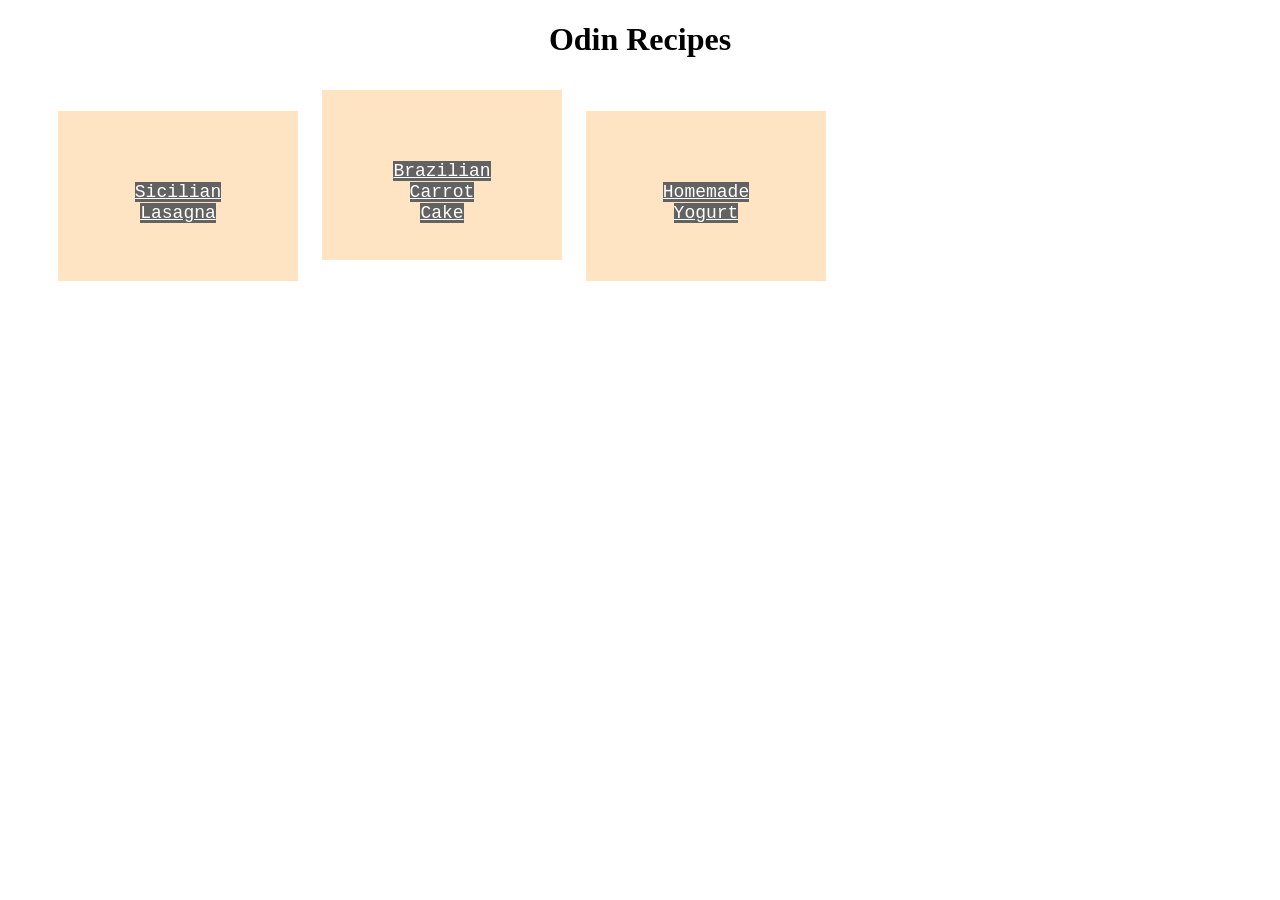
<file: index.html>
<!DOCTYPE html>
<html lang="en">
    <head>
        <meta charset="UTF-8">
        <link rel="stylesheet" href="styles.css">
        <title>Homepage | Odin Recipes</title>
    </head>
    <body>
        <div class="home-banner">
            <h1>Odin Recipes</h1>
        </div>
        <div>
            <ul>
                <li class="recipe-nav"><a href="recipes/lasagna.html">Sicilian Lasagna</a></li>
                <li class="recipe-nav"><a href="recipes/carrot_cake.html">Brazilian Carrot Cake</a></li>
                <li class="recipe-nav"><a href="recipes/yogurt.html">Homemade Yogurt</a></li>
            </ul>
        </div>
    </body>
</html>
</file>
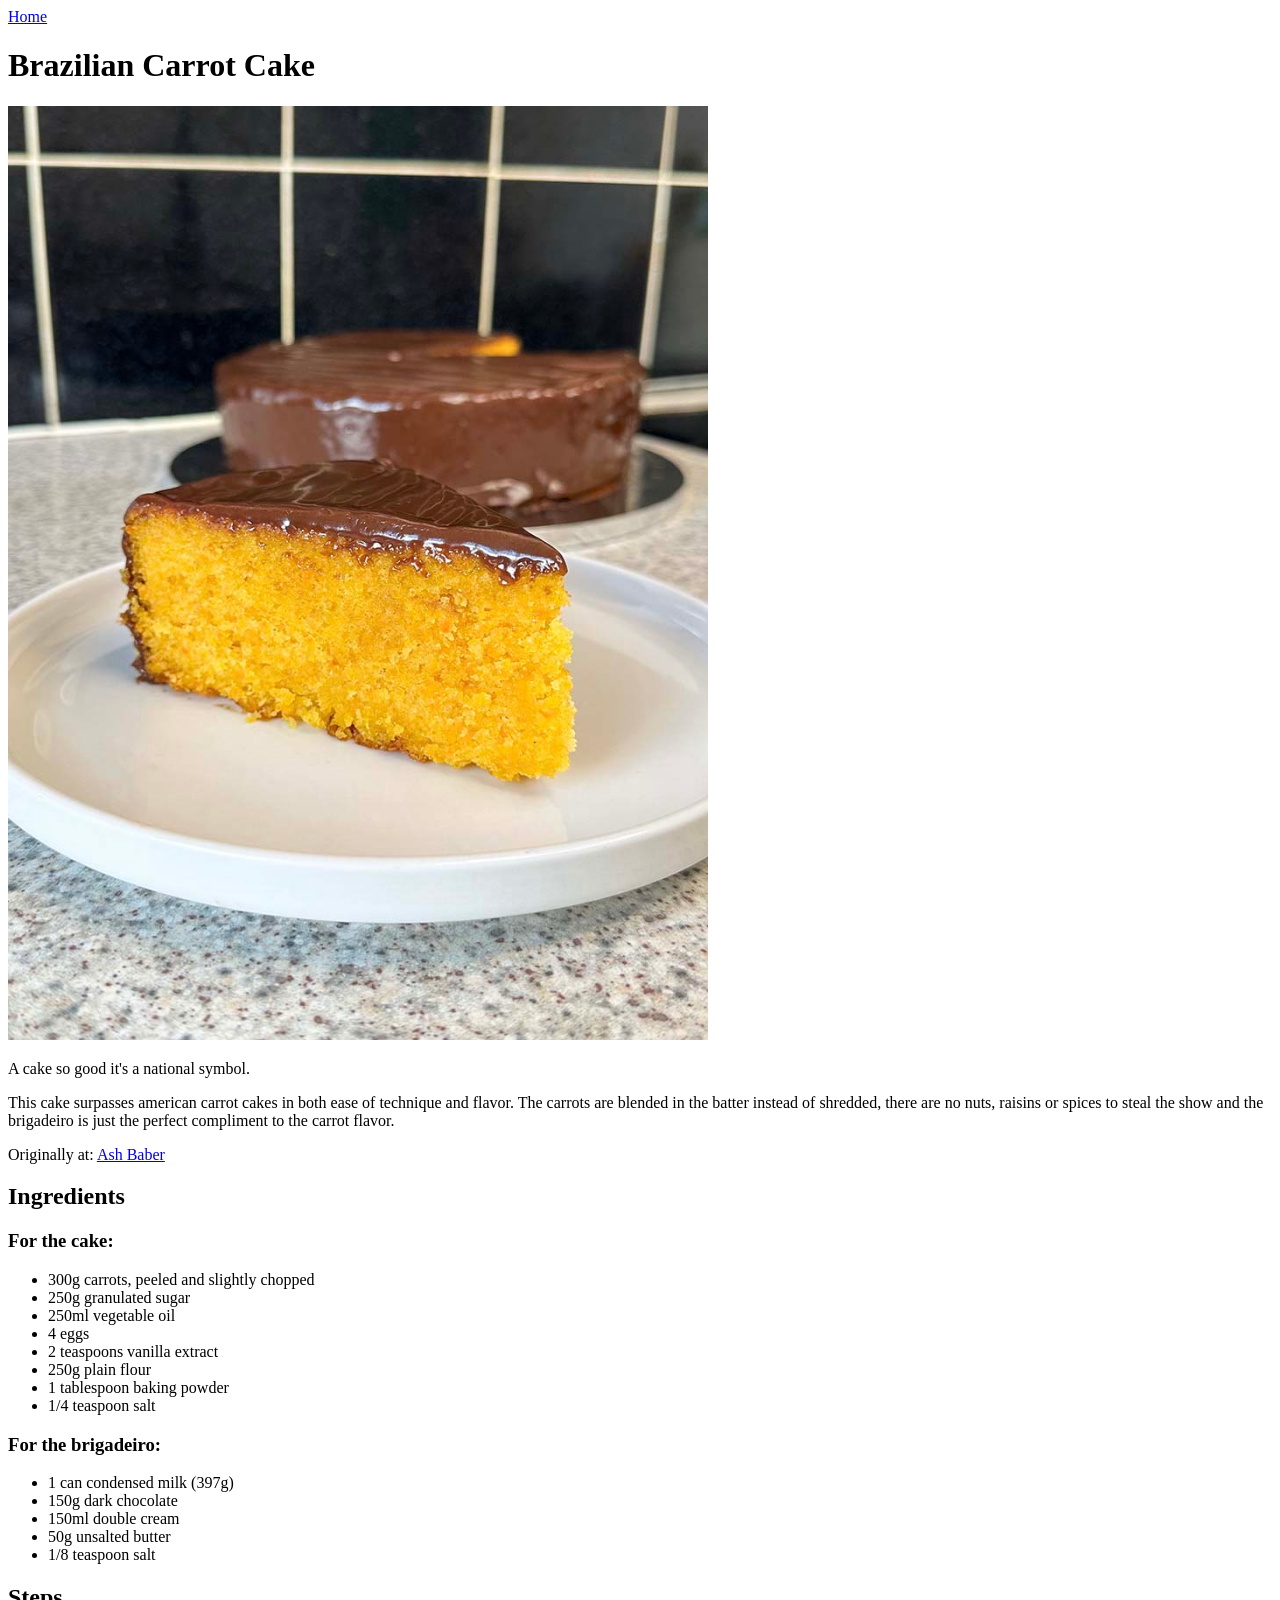
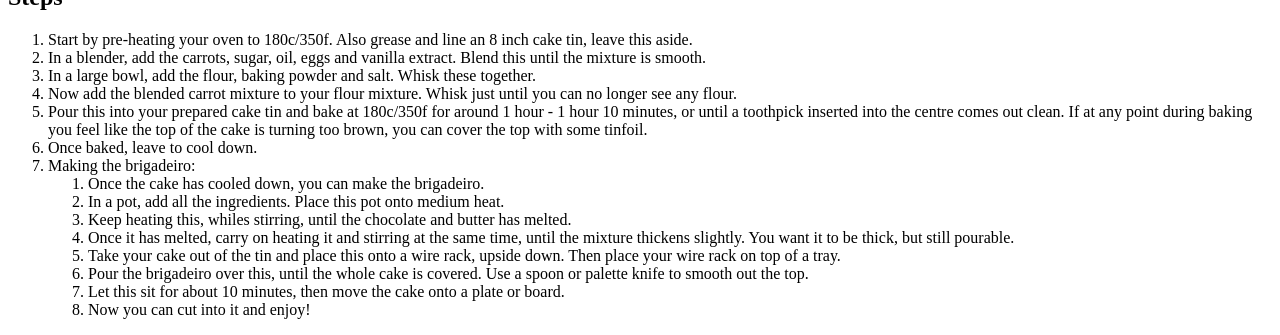
<file: recipes/carrot cake.html>
<!DOCTYPE html>
<html lang="en">
    <head>
        <meta charset="UTF-8">
        <title>Carrot Cake Recipe</title>
    </head>
    <body>
        <a href="../index.html">Home</a>
        <h1>Brazilian Carrot Cake</h1>
        <img src="../images/carrot_cake.jpg" width="700"/>
        <p>A cake so good it's a national symbol.</p>
        <p>This cake surpasses american carrot cakes in both ease of technique and flavor. The carrots are blended in the batter instead of shredded, there are no nuts, raisins or spices to steal the show and the brigadeiro is just the perfect compliment to the carrot flavor.</p>
        <p>Originally at: <a href="https://ashbaber.com/brazilian-carrot-cake/">Ash Baber</a></p>
        <h2>Ingredients</h2>
        <h3>For the cake:</h3>
        <ul>
            <li>300g carrots, peeled and slightly chopped</li>
            <li>250g granulated sugar</li>
            <li>250ml vegetable oil</li>
            <li>4 eggs</li>
            <li>2 teaspoons vanilla extract</li>
            <li>250g plain flour</li>
            <li>1 tablespoon baking powder</li>
            <li>1/4 teaspoon salt</li>
        </ul>
        <h3>For the brigadeiro:</h3>
        <ul>
            <li>1 can condensed milk (397g)</li>
            <li>150g dark chocolate</li>
            <li>150ml double cream</li>
            <li>50g unsalted butter</li>
            <li>1/8 teaspoon salt</li>
        </ul>
        <h2>Steps</h2>
        <ol>
            <li>Start by pre-heating your oven to 180c/350f. Also grease and line an 8 inch cake tin, leave this aside.</li>
            <li>In a blender, add the carrots, sugar, oil, eggs and vanilla extract. Blend this until the mixture is smooth.</li>
            <li>In a large bowl, add the flour, baking powder and salt. Whisk these together.</li>
            <li>Now add the blended carrot mixture to your flour mixture. Whisk just until you can no longer see any flour.</li>
            <li>Pour this into your prepared cake tin and bake at 180c/350f for around 1 hour - 1 hour 10 minutes, or until a toothpick inserted into the centre comes out clean. If at any point during baking you feel like the top of the cake is turning too brown, you can cover the top with some tinfoil.</li>
            <li>Once baked, leave to cool down.</li>
            <li>Making the brigadeiro:
                <ol>
                    <li>Once the cake has cooled down, you can make the brigadeiro.</li>
                    <li>In a pot, add all the ingredients. Place this pot onto medium heat.</li>
                    <li>Keep heating this, whiles stirring, until the chocolate and butter has melted.</li>
                    <li>Once it has melted, carry on heating it and stirring at the same time, until the mixture thickens slightly. You want it to be thick, but still pourable.</li>
                    <li>Take your cake out of the tin and place this onto a wire rack, upside down. Then place your wire rack on top of a tray.</li>
                    <li>Pour the brigadeiro over this, until the whole cake is covered. Use a spoon or palette knife to smooth out the top.</li>
                    <li>Let this sit for about 10 minutes, then move the cake onto a plate or board.</li>
                    <li>Now you can cut into it and enjoy!</li>
                </ol>
            </li>
        </ol>
        

    </body>
</html>
</file>
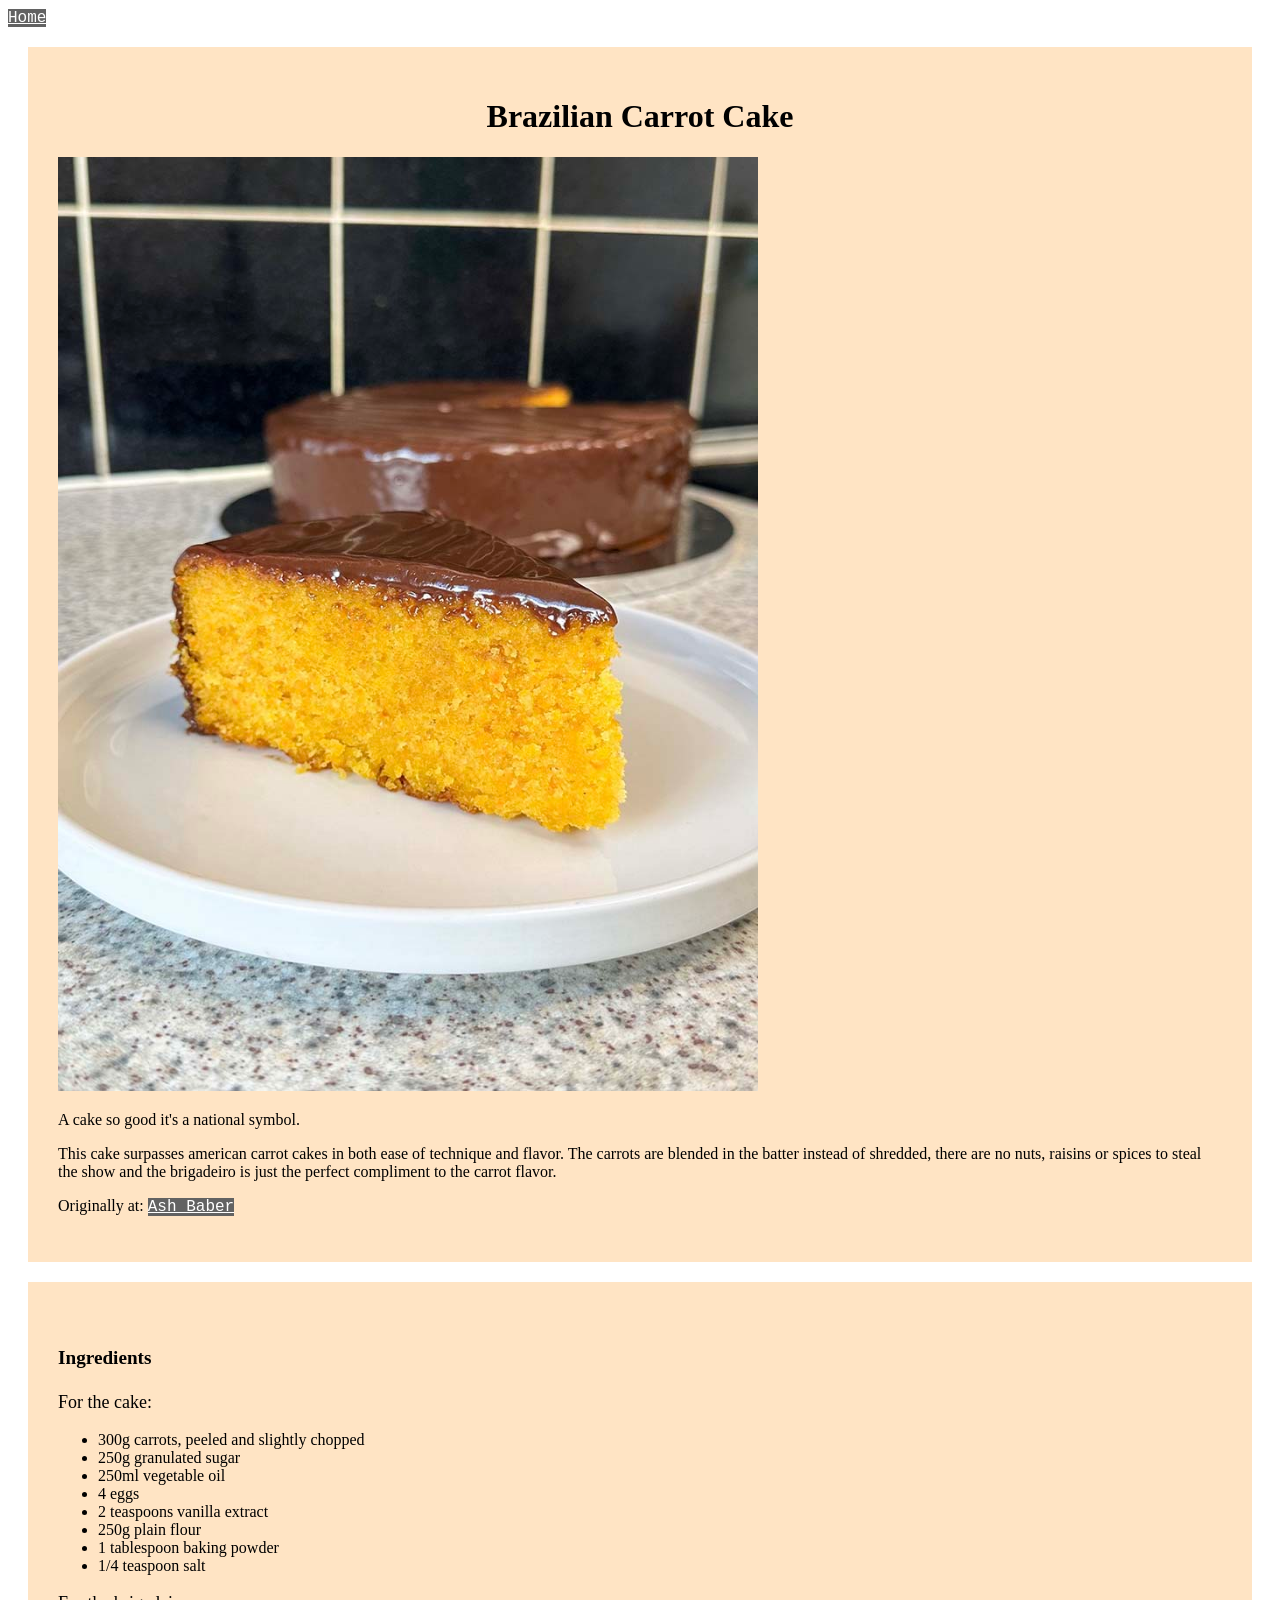
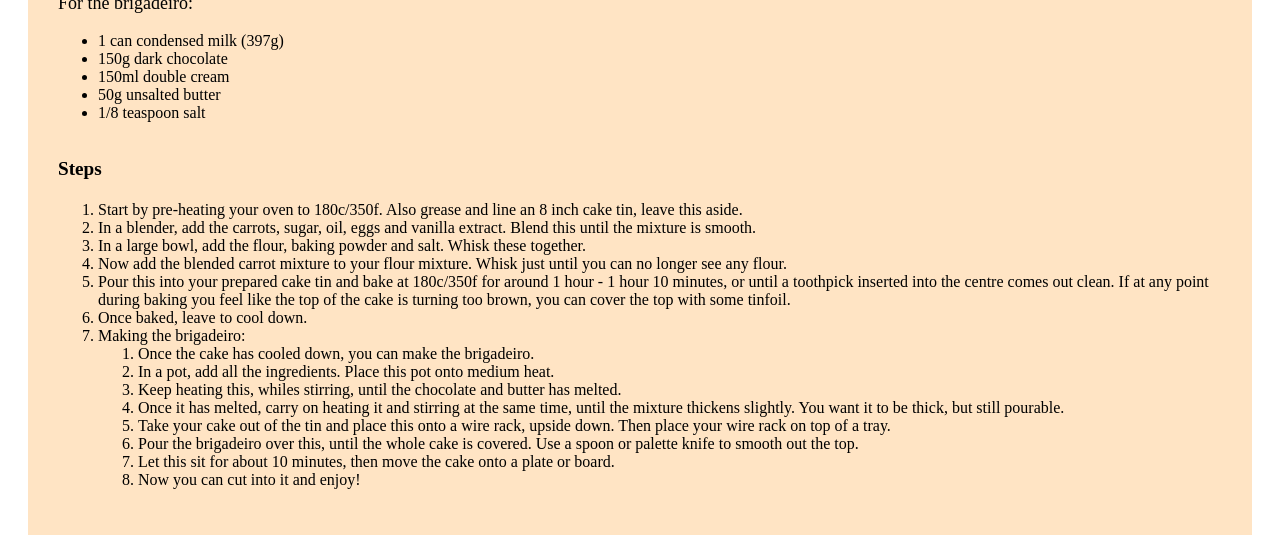
<file: recipes/carrot_cake.html>
<!DOCTYPE html>
<html lang="en">
    <head>
        <meta charset="UTF-8">
        <link rel="stylesheet" href="../styles.css">
        <title>Carrot Cake Recipe</title>
    </head>
    <body>
        <a href="../index.html">Home</a>
        <div class="top-card">
            <h1>Brazilian Carrot Cake</h1>
            <img src="../images/carrot_cake.jpg" width="700"/>
            <p>A cake so good it's a national symbol.</p>
            <p>This cake surpasses american carrot cakes in both ease of technique and flavor. The carrots are blended in the batter instead of shredded, there are no nuts, raisins or spices to steal the show and the brigadeiro is just the perfect compliment to the carrot flavor.</p>
            <p>Originally at: <a href="https://ashbaber.com/brazilian-carrot-cake/">Ash Baber</a></p>
        </div>
        <div class="recipe-card">
            <h2>Ingredients</h2>
            <h3>For the cake:</h3>
            <ul>
                <li>300g carrots, peeled and slightly chopped</li>
                <li>250g granulated sugar</li>
                <li>250ml vegetable oil</li>
                <li>4 eggs</li>
                <li>2 teaspoons vanilla extract</li>
                <li>250g plain flour</li>
                <li>1 tablespoon baking powder</li>
                <li>1/4 teaspoon salt</li>
            </ul>
            <h3>For the brigadeiro:</h3>
            <ul>
                <li>1 can condensed milk (397g)</li>
                <li>150g dark chocolate</li>
                <li>150ml double cream</li>
                <li>50g unsalted butter</li>
                <li>1/8 teaspoon salt</li>
            </ul>
            <h2>Steps</h2>
            <ol>
                <li>Start by pre-heating your oven to 180c/350f. Also grease and line an 8 inch cake tin, leave this aside.</li>
                <li>In a blender, add the carrots, sugar, oil, eggs and vanilla extract. Blend this until the mixture is smooth.</li>
                <li>In a large bowl, add the flour, baking powder and salt. Whisk these together.</li>
                <li>Now add the blended carrot mixture to your flour mixture. Whisk just until you can no longer see any flour.</li>
                <li>Pour this into your prepared cake tin and bake at 180c/350f for around 1 hour - 1 hour 10 minutes, or until a toothpick inserted into the centre comes out clean. If at any point during baking you feel like the top of the cake is turning too brown, you can cover the top with some tinfoil.</li>
                <li>Once baked, leave to cool down.</li>
                <li>Making the brigadeiro:
                    <ol>
                        <li>Once the cake has cooled down, you can make the brigadeiro.</li>
                        <li>In a pot, add all the ingredients. Place this pot onto medium heat.</li>
                        <li>Keep heating this, whiles stirring, until the chocolate and butter has melted.</li>
                        <li>Once it has melted, carry on heating it and stirring at the same time, until the mixture thickens slightly. You want it to be thick, but still pourable.</li>
                        <li>Take your cake out of the tin and place this onto a wire rack, upside down. Then place your wire rack on top of a tray.</li>
                        <li>Pour the brigadeiro over this, until the whole cake is covered. Use a spoon or palette knife to smooth out the top.</li>
                        <li>Let this sit for about 10 minutes, then move the cake onto a plate or board.</li>
                        <li>Now you can cut into it and enjoy!</li>
                    </ol>
                </li>
            </ol>
        </div>

    </body>
</html>
</file>
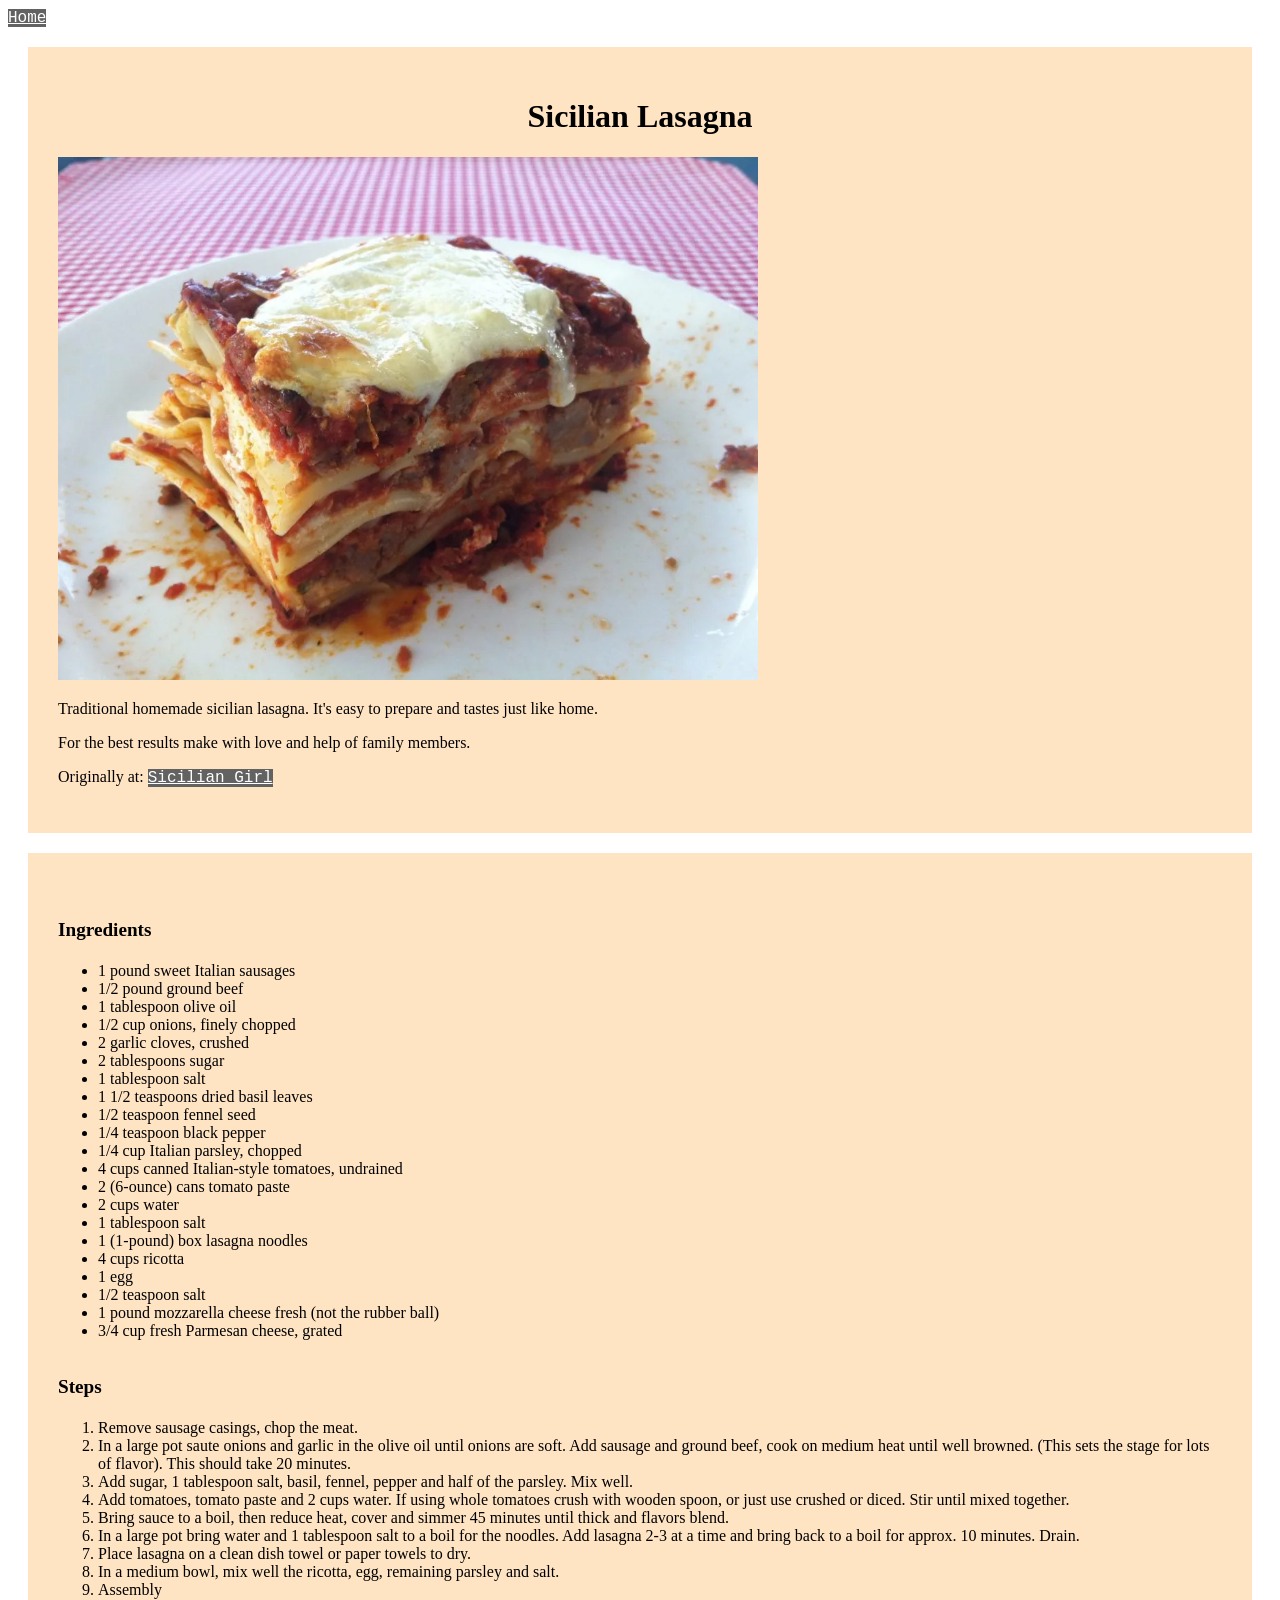
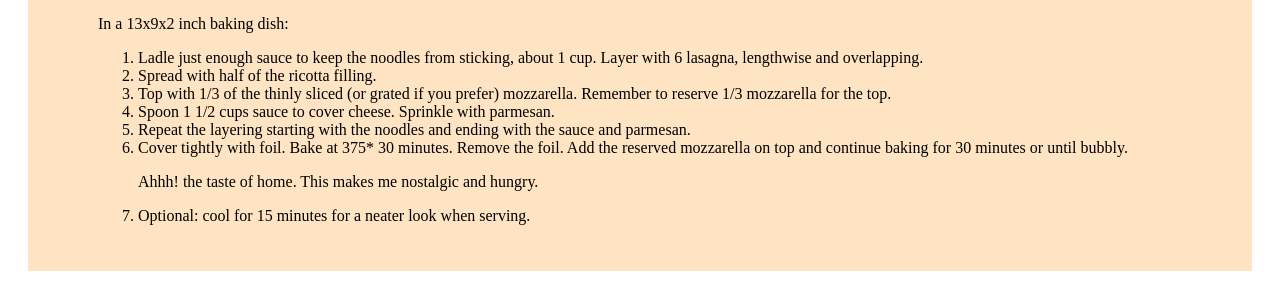
<file: recipes/lasagna.html>
<!DOCTYPE html>
<html lang="en">
    <head>
        <meta charset="UTF-8">
        <link rel="stylesheet" href="../styles.css">
        <title>Lasagna Recipe</title>
    </head>
    <body>
        <a href="../index.html">Home</a>
        <div class="top-card">
            <h1>Sicilian Lasagna</h1>
            <img src="../images/lasagna.webp" width="700"/>
            <p>Traditional homemade sicilian lasagna. It's easy to prepare and tastes just like home.</p>
            <p>For the best results make with love and help of family members.</p>
            <p>Originally at: <a href="https://siciliangirl.com/2011/12/moms-lasagna/">Sicilian Girl</a></p>
        </div>
        <div class="recipe-card">
            <h2>Ingredients</h2>
            <ul>
                <li>1 pound sweet Italian sausages</li>
                <li>1/2 pound ground beef</li>
                <li>1 tablespoon olive oil</li>
                <li>1/2 cup onions, finely chopped</li>
                <li>2 garlic cloves, crushed</li>
                <li>2 tablespoons sugar</li>
                <li>1 tablespoon salt</li>
                <li>1 1/2 teaspoons dried basil leaves</li>
                <li>1/2 teaspoon fennel seed</li>
                <li>1/4 teaspoon black pepper</li>
                <li>1/4 cup Italian parsley, chopped</li>
                <li>4 cups canned Italian-style tomatoes, undrained</li>
                <li>2 (6-ounce) cans tomato paste</li>
                <li>2 cups water</li>
                <li>1 tablespoon salt</li>
                <li>1 (1-pound) box lasagna noodles</li>
                <li>4 cups ricotta</li>
                <li>1 egg</li>
                <li>1/2 teaspoon salt</li>
                <li>1 pound mozzarella cheese fresh (not the rubber ball)</li>
                <li>3/4 cup fresh Parmesan cheese, grated</li>
            </ul>
            <h2>Steps</h2>
            <ol>
                <li>Remove sausage casings, chop the meat.</li>
                <li>In a large pot saute onions and garlic in the olive oil until onions are soft. Add sausage and ground beef, cook on medium heat until well browned. (This sets the stage for lots of flavor). This should take 20 minutes.</li>
                <li>Add sugar, 1 tablespoon salt, basil, fennel, pepper and half of the parsley. Mix well.</li>
                <li>Add tomatoes, tomato paste and 2 cups water. If using whole tomatoes crush with wooden spoon, or just use crushed or diced.  Stir until mixed together.</li>
                <li>Bring sauce to a boil, then reduce heat, cover and simmer 45 minutes until thick and flavors blend.</li>
                <li>In a large pot bring water and 1 tablespoon salt to a boil for the noodles. Add lasagna 2-3 at a time and bring back to a boil for approx. 10 minutes. Drain.</li>
                <li>Place lasagna on a clean dish towel or paper towels to dry.</li>
                <li>In a medium bowl, mix well the ricotta, egg, remaining parsley and salt.</li>
                <li>Assembly
                    <p>In a 13x9x2 inch baking dish:</p>
                    <ol>
                        <li>Ladle just enough sauce to keep the noodles from sticking, about 1 cup. Layer with 6 lasagna, lengthwise and overlapping.</li>
                        <li>Spread with half of the ricotta filling.</li>
                        <li>Top with 1/3 of the thinly sliced (or grated if you prefer) mozzarella. Remember to reserve 1/3 mozzarella for the top.</li>
                        <li>Spoon 1 1/2 cups sauce to cover cheese. Sprinkle with parmesan.</li>
                        <li>Repeat the layering starting with the noodles and ending with the sauce and parmesan.</li>
                        <li>Cover tightly with foil. Bake at 375* 30 minutes. Remove the foil. Add the reserved mozzarella on top and continue baking for 30 minutes or until bubbly.<p>Ahhh! the  taste of home. This makes me nostalgic and hungry.</p></li>
                        <li>Optional: cool for 15 minutes for a neater look when serving.</li>
                    </ol>
                </li>
            </ol>
        </div>
    </body>
</html>
</file>
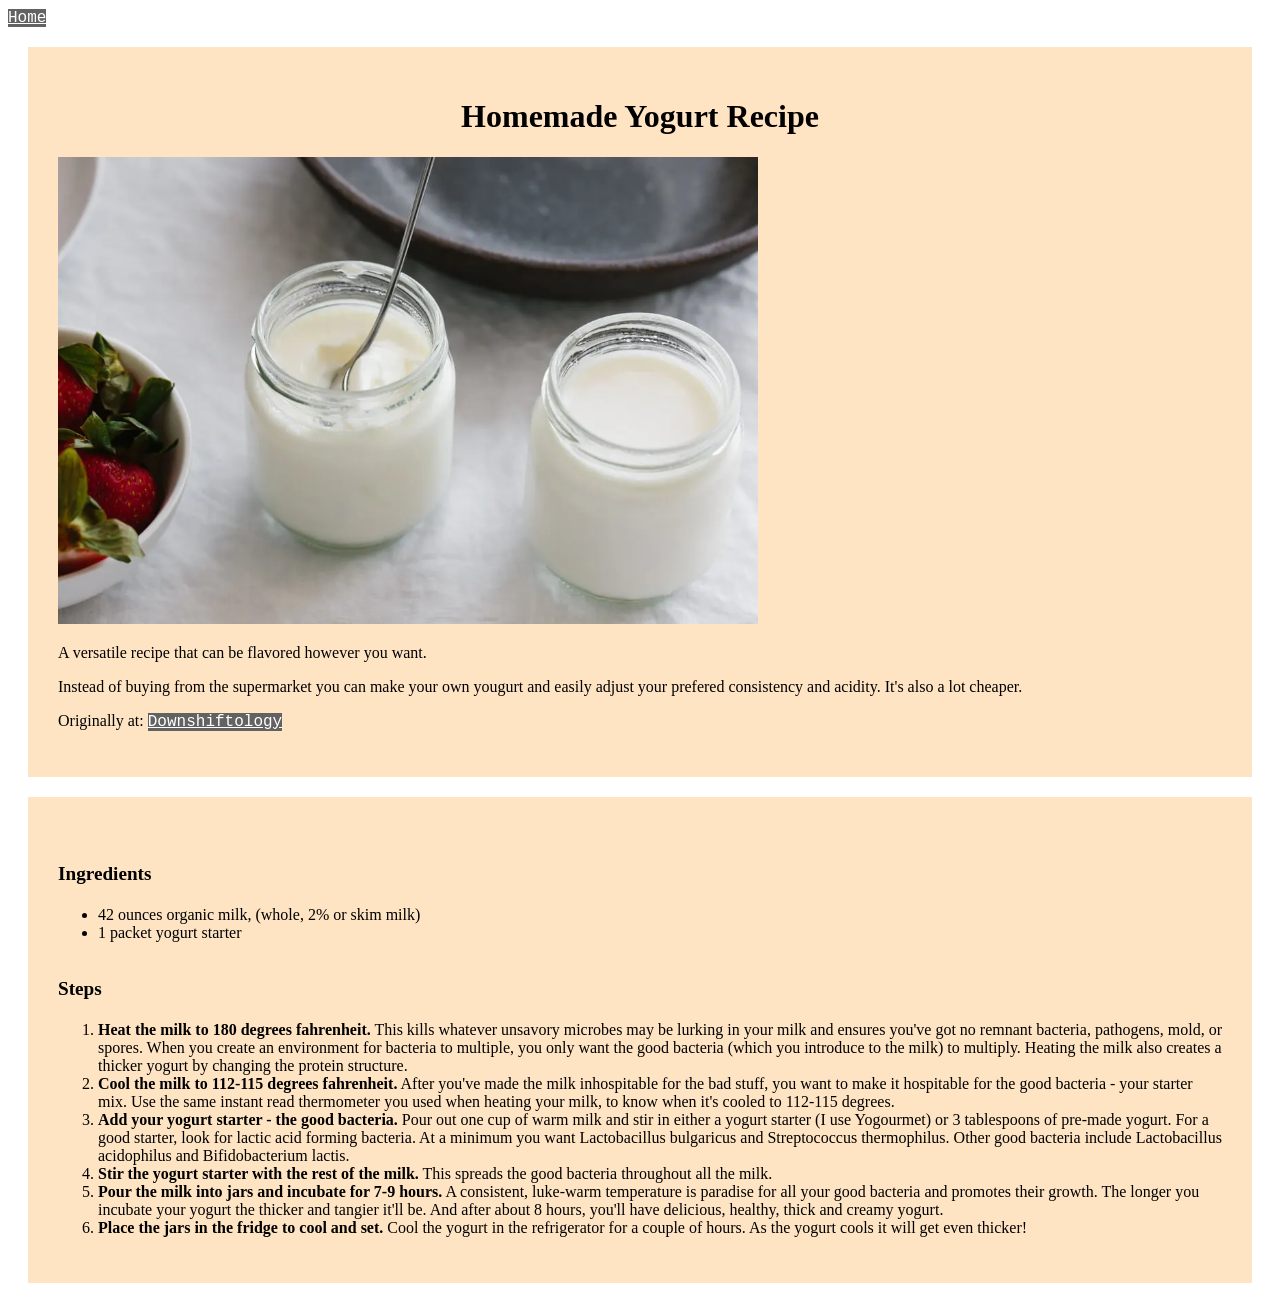
<file: recipes/yogurt.html>
<!DOCTYPE html>
<html lang="en">
    <head>
        <meta charset="UTF-8">
        <link rel="stylesheet" href="../styles.css">
        <title>Yogurt Recipe</title>
    </head>
    <body>
        <a href="../index.html">Home</a>
        <div class="top-card">
            <h1>Homemade Yogurt Recipe</h1>
            <img src="../images/yogurt.webp" width="700"/>
            <p>A versatile recipe that can be flavored however you want.</p>
            <p>Instead of buying from the supermarket you can make your own yougurt and easily adjust your prefered consistency and acidity. It's also a lot cheaper.</p>
            <p>Originally at: <a href="https://downshiftology.com/recipes/how-to-make-homemade-yogurt/">Downshiftology</a></p>
        </div>
        <div class="recipe-card">
            <h2>Ingredients</h2>
            <ul>
                <li>42 ounces organic milk, (whole, 2% or skim milk)</li>
                <li>1 packet yogurt starter</li>
            </ul>
            <h2>Steps</h2>
            <ol>
                <li><strong>Heat the milk to 180 degrees fahrenheit.</strong> This kills whatever unsavory microbes may be lurking in your milk and ensures you've got no remnant bacteria, pathogens, mold, or spores. When you create an environment for bacteria to multiple, you only want the good bacteria (which you introduce to the milk) to multiply. Heating the milk also creates a thicker yogurt by changing the protein structure.</li>
                <li><strong>Cool the milk to 112-115 degrees fahrenheit.</strong> After you've made the milk inhospitable for the bad stuff, you want to make it hospitable for the good bacteria - your starter mix. Use the same instant read thermometer you used when heating your milk, to know when it's cooled to 112-115 degrees.</li>
                <li><strong>Add your yogurt starter - the good bacteria.</strong> Pour out one cup of warm milk and stir in either a yogurt starter (I use Yogourmet) or 3 tablespoons of pre-made yogurt. For a good starter, look for lactic acid forming bacteria. At a minimum you want Lactobacillus bulgaricus and Streptococcus thermophilus. Other good bacteria include Lactobacillus acidophilus and Bifidobacterium lactis.</li>
                <li><strong>Stir the yogurt starter with the rest of the milk.</strong> This spreads the good bacteria throughout all the milk.</li>
                <li><strong>Pour the milk into jars and incubate for 7-9 hours.</strong> A consistent, luke-warm temperature is paradise for all your good bacteria and promotes their growth. The longer you incubate your yogurt the thicker and tangier it'll be. And after about 8 hours, you'll have delicious, healthy, thick and creamy yogurt.</li>
                <li><strong>Place the jars in the fridge to cool and set.</strong> Cool the yogurt in the refrigerator for a couple of hours. As the yogurt cools it will get even thicker!</li>
            </ol>
        </div>
    </body>
</html>
</file>
<file: styles.css>
* {
    font-family: Garamond, Georgia, serif;
}

h1 {
    font-family: Garamond, Georgia, serif;
    font-size: xx-large;
    font-weight: 800;
    text-align: center;
}

h2 {
    font-family: Garamond, Georgia, serif;
    font-size: larger;
    font-weight: 600;
    padding: 20px 0 5px 0;
}

h3 {
    font-family: Garamond, Georgia, serif;
    font-size: large;
    font-weight: 400;
}

.recipe-nav {
    font-size: large;
    display: inline-block;
    text-align: center;
    box-sizing: content-box;
    height: 100px;
    width: 100px;
    padding: 70px 70px 0px 70px;
    margin: 10px;
    background-color: bisque;
}

a {
    font-weight: 400;
    color: white;
    background-color: rgb(98, 98, 98);
    font-family: "Courier New", monospace;
}

.top-card,
.recipe-card {
    margin: 20px;
    padding: 30px;
    background-color: bisque;
}
</file>
